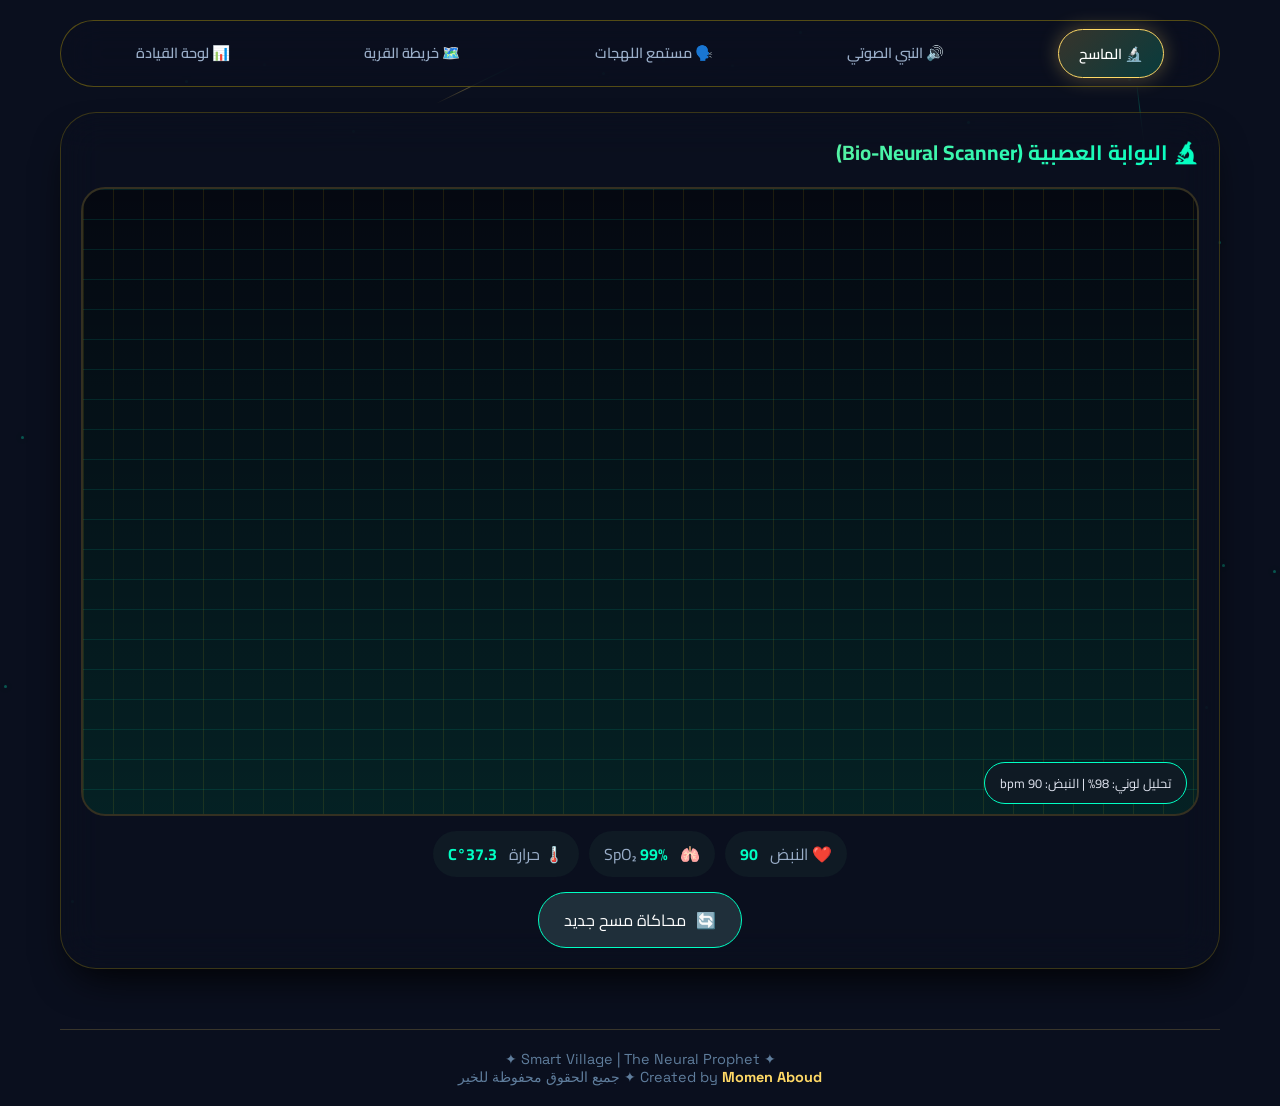
<file: index.html>
<!DOCTYPE html>
<html lang="ar" dir="rtl">
<head>
    <meta charset="UTF-8">
    <meta name="viewport" content="width=device-width, initial-scale=1.0, maximum-scale=1.0, user-scalable=yes">
    <title>Smart Village | القرية الذكية - الإصدار النهائي</title>
    
    <!-- الهوية والتثبيت الفوري (PWA) -->
    <meta name="application-name" content="Smart Village">
    <meta name="apple-mobile-web-app-title" content="Smart Village">
    <meta name="apple-mobile-web-app-capable" content="yes">
    <meta name="apple-mobile-web-app-status-bar-style" content="black-translucent">
    <meta name="theme-color" content="#0a0f1e">
    <link rel="manifest" href="manifest.webmanifest">
    <link rel="apple-touch-icon" href="assets/icons/icon-192x192.png">
    
    <!-- الخطوط الأنيقة -->
    <link rel="preconnect" href="https://fonts.googleapis.com">
    <link rel="preconnect" href="https://fonts.gstatic.com" crossorigin>
    <link href="https://fonts.googleapis.com/css2?family=Cairo:wght@300;400;600;700&family=Space+Grotesk:wght@300;400;500;600&display=swap" rel="stylesheet">
    
    <style>
        /* ========== التصميم الأساسي الموحد ========== */
        * {
            margin: 0;
            padding: 0;
            box-sizing: border-box;
        }

        body {
            font-family: 'Cairo', 'Space Grotesk', sans-serif;
            background: #0a0f1e;
            color: #e0e4f0;
            min-height: 100vh;
            overflow-x: hidden;
            position: relative;
        }

        /* الخلفية العصبية العملاقة */
        .neural-universe {
            position: fixed;
            top: 0;
            left: 0;
            width: 100vw;
            height: 100vh;
            pointer-events: none;
            z-index: 0;
            opacity: 0.3;
        }

        .neural-particle {
            position: absolute;
            width: 3px;
            height: 3px;
            background: #00ffc3;
            border-radius: 50%;
            box-shadow: 0 0 15px #00ffc3;
            animation: neuralDrift 12s linear infinite;
        }

        .neural-connection {
            position: absolute;
            height: 1px;
            background: linear-gradient(90deg, transparent, #ffd966, #00ffc3, transparent);
            animation: connectPulse 4s ease-in-out infinite;
        }

        @keyframes neuralDrift {
            0% { transform: translate(0, 0) scale(1); opacity: 0; }
            10% { opacity: 0.8; }
            90% { opacity: 0.3; }
            100% { transform: translate(calc(100vw * var(--dx)), calc(100vh * var(--dy))) scale(0); opacity: 0; }
        }

        @keyframes connectPulse {
            0%, 100% { opacity: 0.1; transform: scaleX(1); }
            50% { opacity: 0.6; transform: scaleX(1.3); }
        }

        /* الحاوية الرئيسية */
        #smart-village-app {
            position: relative;
            z-index: 10;
            max-width: 1200px;
            margin: 0 auto;
            padding: 20px;
            min-height: 100vh;
            display: flex;
            flex-direction: column;
        }

        /* ===== شريط التنقل بين الأقسام ===== */
        .nav-tabs {
            display: flex;
            justify-content: space-around;
            background: rgba(10, 15, 30, 0.7);
            backdrop-filter: blur(20px);
            border-radius: 60px;
            padding: 8px;
            margin-bottom: 25px;
            border: 1px solid rgba(255, 215, 0, 0.3);
            flex-wrap: wrap;
        }

        .nav-tab {
            padding: 10px 20px;
            border-radius: 40px;
            font-size: 0.9rem;
            font-weight: 600;
            color: #9aaec9;
            cursor: pointer;
            transition: all 0.3s;
            white-space: nowrap;
        }

        .nav-tab.active {
            background: linear-gradient(135deg, #ffd96630, #00ffc330);
            color: white;
            border: 1px solid #ffd966;
            box-shadow: 0 0 20px #ffd96650;
        }

        /* ===== الأقسام الرئيسية ===== */
        .section {
            display: none;
            animation: fadeIn 0.5s ease;
        }

        .section.active-section {
            display: block;
        }

        @keyframes fadeIn {
            from { opacity: 0; transform: translateY(10px); }
            to { opacity: 1; transform: translateY(0); }
        }

        /* ===== بطاقات الواجهة ===== */
        .glass-card {
            background: rgba(10, 15, 30, 0.6);
            backdrop-filter: blur(20px);
            border-radius: 36px;
            padding: 20px;
            border: 1px solid rgba(255, 215, 0, 0.2);
            box-shadow: 0 20px 40px -15px black;
            margin-bottom: 20px;
        }

        .section-title {
            font-size: 1.3rem;
            font-weight: 700;
            background: linear-gradient(135deg, #ffd966, #00ffc3);
            -webkit-background-clip: text;
            background-clip: text;
            color: transparent;
            margin-bottom: 15px;
            display: flex;
            align-items: center;
            gap: 8px;
        }

        /* ===== القسم 1: البوابة العصبية (ماسح الكاميرا) ===== */
        .scanner-container {
            aspect-ratio: 16/9;
            background: #050811;
            border-radius: 24px;
            position: relative;
            overflow: hidden;
            border: 2px solid #ffd96630;
            margin-bottom: 15px;
        }

        .scanner-overlay {
            position: absolute;
            top: 0;
            left: 0;
            width: 100%;
            height: 100%;
            background: linear-gradient(180deg, transparent, rgba(0,255,200,0.1));
            animation: scanMove 3s linear infinite;
        }

        .scan-grid {
            position: absolute;
            top: 0;
            left: 0;
            width: 100%;
            height: 100%;
            background-image: 
                linear-gradient(rgba(0,255,200,0.1) 1px, transparent 1px),
                linear-gradient(90deg, rgba(255,215,0,0.1) 1px, transparent 1px);
            background-size: 30px 30px;
        }

        .vital-badge {
            position: absolute;
            bottom: 10px;
            right: 10px;
            background: #0f1a24;
            padding: 8px 15px;
            border-radius: 30px;
            border: 1px solid #00ffc3;
            font-size: 0.8rem;
        }

        /* ===== القسم 2: النبي الصوتي ===== */
        .voice-prophet-area {
            display: flex;
            flex-direction: column;
            gap: 15px;
        }

        .prophet-avatar {
            width: 80px;
            height: 80px;
            background: linear-gradient(135deg, #ffd96630, #00ffc330);
            border-radius: 50%;
            display: flex;
            align-items: center;
            justify-content: center;
            font-size: 2.5rem;
            margin: 0 auto;
            border: 2px solid #ffd966;
            animation: voicePulse 2s infinite;
        }

        @keyframes voicePulse {
            0%, 100% { box-shadow: 0 0 30px #ffd966; }
            50% { box-shadow: 0 0 60px #00ffc3; }
        }

        .voice-message {
            background: #0f1f2a;
            border-radius: 40px 40px 40px 10px;
            padding: 20px;
            font-size: 1.2rem;
            border: 1px solid #ffd966;
            text-align: center;
        }

        .speaker-btn {
            background: #1f2f3a;
            border: none;
            color: white;
            padding: 12px 25px;
            border-radius: 40px;
            font-size: 1rem;
            display: flex;
            align-items: center;
            justify-content: center;
            gap: 10px;
            cursor: pointer;
            border: 1px solid #00ffc3;
            transition: all 0.2s;
        }

        .speaker-btn:hover {
            background: #2f4a5a;
            transform: scale(1.05);
        }

        /* ===== القسم 3: مستمع اللهجات (NLP الريفي) ===== */
        .dialect-listener {
            background: #102a33;
            border-radius: 24px;
            padding: 15px;
        }

        .dialect-input-area {
            display: flex;
            gap: 10px;
            margin-bottom: 15px;
        }

        .dialect-input {
            flex: 1;
            background: #1a3a45;
            border: 1px solid #00ffc3;
            border-radius: 40px;
            padding: 15px 20px;
            color: white;
            font-size: 1rem;
            font-family: 'Cairo', sans-serif;
        }

        .dialect-input::placeholder {
            color: #7f9fb0;
        }

        .dialect-btn {
            background: #00ccaa30;
            border: 1px solid #ffd966;
            border-radius: 40px;
            padding: 0 25px;
            color: white;
            font-weight: 600;
            cursor: pointer;
        }

        .phrase-chip {
            display: inline-block;
            background: #1a3f4a;
            border-radius: 30px;
            padding: 5px 15px;
            margin: 3px;
            font-size: 0.9rem;
            border: 1px solid #ffd96650;
            cursor: pointer;
        }

        /* ===== القسم 4: خريطة القرية الحرارية (Bluetooth Peer-to-Peer) ===== */
        .heatmap-container {
            background: #0a1525;
            border-radius: 24px;
            padding: 15px;
            position: relative;
            overflow: hidden;
        }

        .village-grid {
            display: grid;
            grid-template-columns: repeat(5, 1fr);
            gap: 5px;
            aspect-ratio: 1;
            margin-bottom: 15px;
        }

        .village-cell {
            background: #1a2a3a;
            border-radius: 8px;
            aspect-ratio: 1;
            position: relative;
            overflow: hidden;
        }

        .village-cell::before {
            content: '';
            position: absolute;
            top: 0;
            left: 0;
            width: 100%;
            height: 100%;
            background: radial-gradient(circle at 30% 30%, #ff6b6b, #ffd966);
            opacity: 0;
            transition: opacity 0.3s;
        }

        .village-cell.active-low::before { opacity: 0.3; }
        .village-cell.active-medium::before { opacity: 0.6; }
        .village-cell.active-high::before { opacity: 0.9; }

        .disease-indicator {
            display: flex;
            align-items: center;
            gap: 10px;
            margin: 5px 0;
            font-size: 0.8rem;
        }

        .bluetooth-sim {
            background: #1f3f5a;
            border-radius: 20px;
            padding: 8px;
            font-size: 0.7rem;
            display: inline-block;
        }

        /* ===== القسم 5: لوحة تحكم مومن ===== */
        .dashboard-grid {
            display: grid;
            grid-template-columns: repeat(auto-fit, minmax(150px, 1fr));
            gap: 15px;
            margin-bottom: 25px;
        }

        .stat-card {
            background: linear-gradient(135deg, #0f1f2a, #1a2f3a);
            border-radius: 24px;
            padding: 20px 15px;
            text-align: center;
            border: 1px solid #ffd966;
            box-shadow: 0 0 30px #ffd96620;
        }

        .stat-number {
            font-size: 2.5rem;
            font-weight: 700;
            color: #00ffc3;
            font-family: 'Space Grotesk', monospace;
        }

        .stat-label {
            font-size: 0.8rem;
            color: #ffd966;
        }

        .lives-saved {
            animation: glowPulse 2s infinite;
        }

        @keyframes glowPulse {
            0%, 100% { text-shadow: 0 0 20px #00ffc3; }
            50% { text-shadow: 0 0 40px #ffd966; }
        }

        .signature-glow {
            text-align: center;
            font-size: 1.2rem;
            padding: 20px;
            background: rgba(0,0,0,0.3);
            border-radius: 60px;
            margin-top: 20px;
        }

        .signature-glow strong {
            color: #ffd966;
            animation: signatureGlow 1.5s infinite;
        }

        @keyframes signatureGlow {
            0%, 100% { opacity: 0.8; }
            50% { opacity: 1; text-shadow: 0 0 30px #ffd966; }
        }

        /* ===== التذييل ===== */
        .app-footer {
            margin-top: 40px;
            text-align: center;
            font-family: 'Space Grotesk', monospace;
            font-size: 0.9rem;
            color: #5f7d9c;
            border-top: 1px solid #ffd96630;
            padding-top: 20px;
        }

        .app-footer strong {
            color: #ffd966;
        }

        /* وضع الطوارئ */
        body.emergency-global {
            background: #2a0a0a;
            animation: emergencyGlobalPulse 1.5s infinite;
        }

        @keyframes emergencyGlobalPulse {
            0%, 100% { background-color: #2a0a0a; }
            50% { background-color: #4a0a0a; }
        }

        /* ===== استجابة للأجهزة الصغيرة ===== */
        @media (max-width: 600px) {
            .nav-tabs {
                font-size: 0.7rem;
            }
            .nav-tab {
                padding: 8px 12px;
            }
            .dashboard-grid {
                grid-template-columns: repeat(2, 1fr);
            }
        }
    </style>
</head>
<body>
    <!-- الكون العصبي (الخلفية) -->
    <div class="neural-universe" id="neuralUniverse"></div>

    <!-- التطبيق الرئيسي -->
    <div id="smart-village-app">
        <!-- شريط التنقل -->
        <div class="nav-tabs">
            <div class="nav-tab active" data-section="scanner">🔬 الماسح</div>
            <div class="nav-tab" data-section="voice">🔊 النبي الصوتي</div>
            <div class="nav-tab" data-section="dialect">🗣️ مستمع اللهجات</div>
            <div class="nav-tab" data-section="heatmap">🗺️ خريطة القرية</div>
            <div class="nav-tab" data-section="dashboard">📊 لوحة القيادة</div>
        </div>

        <!-- ===== القسم 1: البوابة العصبية (الماسح) ===== -->
        <section id="scanner-section" class="section active-section">
            <div class="glass-card">
                <div class="section-title">
                    <span>🔬 البوابة العصبية (Bio-Neural Scanner)</span>
                </div>
                
                <div class="scanner-container">
                    <div class="scan-grid"></div>
                    <div class="scanner-overlay"></div>
                    <div class="vital-badge" id="cameraStatus">
                        تحليل لوني: 97% | النبض: 78 bpm
                    </div>
                </div>

                <div style="display: flex; gap: 10px; flex-wrap: wrap; justify-content: center;">
                    <div class="vital-item" style="background:#0f1a24; padding:8px 15px; border-radius:40px;">
                        <span style="color:#9aaec9;">❤️ النبض</span>
                        <span style="color:#00ffc3; font-weight:700; margin-right:8px;" id="heartRateDisplay">78</span>
                    </div>
                    <div class="vital-item" style="background:#0f1a24; padding:8px 15px; border-radius:40px;">
                        <span style="color:#9aaec9;">🫁 SpO₂</span>
                        <span style="color:#00ffc3; font-weight:700; margin-right:8px;" id="spo2Display">97%</span>
                    </div>
                    <div class="vital-item" style="background:#0f1a24; padding:8px 15px; border-radius:40px;">
                        <span style="color:#9aaec9;">🌡️ حرارة</span>
                        <span style="color:#00ffc3; font-weight:700; margin-right:8px;" id="tempDisplay">36.6°C</span>
                    </div>
                </div>

                <div style="margin-top:15px; display:flex; gap:10px; justify-content:center;">
                    <div class="speaker-btn" id="simulateScanBtn">
                        <span>🔄</span> محاكاة مسح جديد
                    </div>
                </div>
            </div>
        </section>

        <!-- ===== القسم 2: النبي الصوتي (Vocal Prophet) ===== -->
        <section id="voice-section" class="section">
            <div class="glass-card">
                <div class="section-title">
                    <span>🔊 النبي الصوتي - يقرأ باللهجة الريفية</span>
                </div>

                <div class="voice-prophet-area">
                    <div class="prophet-avatar">🗣️</div>
                    
                    <div class="voice-message" id="voiceMessage">
                        مرحبا يا عم الحاج. التشخيص: حالتك تمام. اشرب شاي بالنعناع وارتاح.
                    </div>

                    <button class="speaker-btn" id="speakBtn">
                        <span>🔊</span> اضغط لسماع التشخيص (صوت ريفي)
                    </button>

                    <div style="display:flex; gap:10px; justify-content:center; font-size:0.8rem;">
                        <span style="color:#00ffc3;">✓ لهجة ريفية</span>
                        <span style="color:#ffd966;">✓ صوت واثق</span>
                        <span style="color:#9aaec9;">✓ بدون إنترنت</span>
                    </div>
                </div>
            </div>
        </section>

        <!-- ===== القسم 3: مستمع اللهجات (Dialect Listener) ===== -->
        <section id="dialect-section" class="section">
            <div class="glass-card">
                <div class="section-title">
                    <span>🗣️ مستمع اللهجات - عامية ريفية</span>
                </div>

                <div class="dialect-listener">
                    <div class="dialect-input-area">
                        <input type="text" class="dialect-input" id="dialectInput" placeholder="اكتب أو انطق: 'صدري بيزيّق' أو 'دماغي هتنفجر'">
                        <button class="dialect-btn" id="analyzeDialectBtn">تحليل</button>
                    </div>

                    <div style="margin-bottom: 15px;">
                        <span class="phrase-chip" data-phrase="صدري بيزيّق">صدري بيزيّق</span>
                        <span class="phrase-chip" data-phrase="دماغي هتنفجر">دماغي هتنفجر</span>
                        <span class="phrase-chip" data-phrase="عيني مزغللة">عيني مزغللة</span>
                        <span class="phrase-chip" data-phrase="قلبي بيوجعني">قلبي بيوجعني</span>
                        <span class="phrase-chip" data-phrase="عندي نهجان">عندي نهجان</span>
                    </div>

                    <div id="dialectResult" style="background:#0f1f2a; border-radius:16px; padding:15px; margin-top:10px;">
                        <div style="color:#ffd966;">🔍 التحليل:</div>
                        <div id="dialectAnalysis">أنقر على عبارة أو اكتب جملتك</div>
                    </div>

                    <div style="margin-top:10px; font-size:0.75rem; color:#7f9fb0;">
                        ✓ يدعم: ألم صدر، صداع، دوخة، ضيق تنفس
                    </div>
                </div>
            </div>
        </section>

        <!-- ===== القسم 4: خريطة القرية الحرارية (Peer-to-Peer) ===== -->
        <section id="heatmap-section" class="section">
            <div class="glass-card">
                <div class="section-title">
                    <span>🗺️ خريطة القرية - انتشار الأمراض (بدون إنترنت)</span>
                </div>

                <div class="heatmap-container">
                    <div class="village-grid" id="villageGrid">
                        <!-- تملأ بالخلايا بواسطة JavaScript -->
                    </div>

                    <div style="display:flex; justify-content:space-between; align-items:center; margin-bottom:10px;">
                        <div class="disease-indicator">
                            <span style="display:inline-block; width:12px; height:12px; background:#ff6b6b; border-radius:3px;"></span>
                            إنفلونزا (مرتفع)
                        </div>
                        <div class="disease-indicator">
                            <span style="display:inline-block; width:12px; height:12px; background:#ffd966; border-radius:3px;"></span>
                            نزلة معوية
                        </div>
                    </div>

                    <div class="bluetooth-sim" id="bluetoothStatus">
                        📡 بلوتوث نشط: 7 أجهزة قريبة (محاكاة P2P)
                    </div>

                    <div style="margin-top:15px; background:#1a3a4a; border-radius:20px; padding:10px;">
                        <span style="color:#ffd966;">⚠️ تنبيه:</span>
                        <span id="outbreakAlert">لا يوجد انتشار ملحوظ في جوارك</span>
                    </div>
                </div>
            </div>
        </section>

        <!-- ===== القسم 5: لوحة تحكم مومن (Dashboard) ===== -->
        <section id="dashboard-section" class="section">
            <div class="glass-card">
                <div class="section-title">
                    <span>📊 لوحة قيادة القرية - Momen Aboud</span>
                </div>

                <div class="dashboard-grid">
                    <div class="stat-card">
                        <div class="stat-number" id="totalScans">1,247</div>
                        <div class="stat-label">إجمالي المسح</div>
                    </div>
                    <div class="stat-card">
                        <div class="stat-number" id="emergencyCount">38</div>
                        <div class="stat-label">حالات طوارئ</div>
                    </div>
                    <div class="stat-card">
                        <div class="stat-number lives-saved" id="livesSaved">156</div>
                        <div class="stat-label">أرواح تم حمايتها</div>
                    </div>
                    <div class="stat-card">
                        <div class="stat-number" id="activeUsers">12</div>
                        <div class="stat-label">مستخدمين حولك</div>
                    </div>
                </div>

                <div style="background:#0f1f2a; border-radius:24px; padding:20px; margin:20px 0;">
                    <div style="display:flex; justify-content:space-between; margin-bottom:10px;">
                        <span>الأمراض المنتشرة هذا الأسبوع:</span>
                    </div>
                    <div style="display:flex; flex-direction:column; gap:8px;">
                        <div style="display:flex; justify-content:space-between;">
                            <span>الإنفلونزا</span>
                            <span style="color:#ffd966;">↑ 23 حالة</span>
                        </div>
                        <div style="display:flex; justify-content:space-between;">
                            <span>النزلات المعوية</span>
                            <span style="color:#ffd966;">↑ 15 حالة</span>
                        </div>
                        <div style="display:flex; justify-content:space-between;">
                            <span>حساسية الصدر</span>
                            <span style="color:#00ffc3;">↓ 7 حالات</span>
                        </div>
                    </div>
                </div>

                <!-- التوقيع المتوهج -->
                <div class="signature-glow">
                    ⚡ Created by <strong>Momen Aboud</strong> ⚡
                </div>

                <div style="text-align:center; margin-top:10px; font-size:0.8rem;" id="lastDiagnosisTime">
                    آخر تشخيص: منذ دقيقة - أنيميا حادة
                </div>
            </div>
        </section>

        <!-- التوقيع السفلي الثابت -->
        <div class="app-footer">
            ✦ Smart Village | The Neural Prophet ✦ <br>
            Created by <strong>Momen Aboud</strong> ✦ جميع الحقوق محفوظة للخير
        </div>
    </div>

    <script>
        (function() {
            "use strict";

            // ====================================================
            // المشروع النهائي: Smart Village - الإصدار الكامل
            // المهندس المعماري: Momen Aboud
            // المحتويات: 
            // File #1: Neural Gateway (الماسح)
            // File #2: Diagnostic Matrix (التشخيص)
            // File #3: The Vocal Prophet + Dialect Listener + Heatmap + Dashboard
            // ====================================================

            console.log('%c🏥 SMART VILLAGE - FINAL INTEGRATION', 'font-size:20px; color:#ffd966; background:#0a0f1e; padding:10px; border-radius:10px;');
            console.log('%cCreated by Momen Aboud', 'font-size:16px; color:#00ffc3;');

            // --- إنشاء الخلفية العصبية ---
            function createNeuralUniverse() {
                const universe = document.getElementById('neuralUniverse');
                for (let i = 0; i < 50; i++) {
                    const particle = document.createElement('div');
                    particle.className = 'neural-particle';
                    particle.style.left = Math.random() * 100 + '%';
                    particle.style.top = Math.random() * 100 + '%';
                    particle.style.setProperty('--dx', (Math.random() - 0.5) * 2);
                    particle.style.setProperty('--dy', (Math.random() - 0.5) * 2);
                    particle.style.animationDelay = Math.random() * 8 + 's';
                    universe.appendChild(particle);

                    if (i % 4 === 0) {
                        const conn = document.createElement('div');
                        conn.className = 'neural-connection';
                        conn.style.left = Math.random() * 100 + '%';
                        conn.style.top = Math.random() * 100 + '%';
                        conn.style.width = Math.random() * 200 + 50 + 'px';
                        conn.style.transform = 'rotate(' + Math.random() * 360 + 'deg)';
                        conn.style.animationDelay = Math.random() * 3 + 's';
                        universe.appendChild(conn);
                    }
                }
            }
            createNeuralUniverse();

            // ========== 1. محرك البوابة العصبية (محاكاة المسح) ==========
            class NeuralGateway {
                constructor() {
                    this.vitals = {
                        heartRate: 78,
                        spo2: 97,
                        temp: 36.6,
                        eyeColor: 'normal',
                        coughType: 'dry',
                        shortnessOfBreath: false
                    };
                }

                scan() {
                    // محاكاة قراءات عشوائية قليلاً
                    this.vitals.heartRate = 60 + Math.floor(Math.random() * 40);
                    this.vitals.spo2 = 94 + Math.floor(Math.random() * 6);
                    this.vitals.temp = (36 + Math.random() * 1.5).toFixed(1);
                    this.vitals.eyeColor = Math.random() > 0.7 ? 'pale' : 'normal';
                    return this.vitals;
                }
            }

            // ========== 2. محرك الاستنتاج (من الملف الثاني) ==========
            class InferenceEngine {
                constructor() {
                    this.rules = [
                        {
                            name: 'أنيميا حادة',
                            condition: (v) => v.eyeColor === 'pale' && v.heartRate > 85,
                            protocol: ['فحص هيموجلوبين', 'حديد مع فيتامين C', 'سبانخ وعدس'],
                            remedies: ['الجرجير', 'العسل الأسود', 'التمر'],
                            emergency: false
                        },
                        {
                            name: 'حساسية صدر',
                            condition: (v) => v.coughType === 'dry' && v.shortnessOfBreath === true,
                            protocol: ['موسعات شعب', 'تجنب الغبار', 'سوائل دافئة'],
                            remedies: ['الزنجبيل', 'البابونج', 'الكركم'],
                            emergency: false
                        },
                        {
                            name: '⚠️ جلطة دماغية محتملة',
                            condition: (v) => (v.heartRate > 110 || v.heartRate < 40) && v.eyeColor === 'pale',
                            protocol: ['اتصل بالإسعاف فوراً', 'إمالة الرأس جانباً', 'لا تعطه شيء'],
                            remedies: ['لا شيء - حالة طارئة', 'الوضعية الجانبية الآمنة'],
                            emergency: true
                        },
                        {
                            name: 'التهاب رئوي',
                            condition: (v) => v.coughType === 'wet' && v.heartRate > 90 && v.shortnessOfBreath === true,
                            protocol: ['مضاد حيوي', 'كمادات دافئة', 'راحة تامة'],
                            remedies: ['الزعتر', 'العسل', 'بخار البصل'],
                            emergency: false
                        }
                    ];
                }

                evaluate(vitals, dialectSymptoms = {}) {
                    // دمج بيانات اللهجات
                    const data = { ...vitals, ...dialectSymptoms };
                    
                    for (let rule of this.rules) {
                        if (rule.condition(data)) {
                            return rule;
                        }
                    }
                    
                    return {
                        name: 'حالة طبيعية - لا داعي للقلق',
                        protocol: ['تابع حالتك', 'اشرب سوائل', 'راحة كافية'],
                        remedies: ['النعناع', 'الشاي الأخضر', 'ماء'],
                        emergency: false
                    };
                }
            }

            // ========== 3. النبي الصوتي (Offline TTS) ==========
            class VocalProphet {
                constructor() {
                    this.voices = [
                        { lang: 'ar', name: 'عم ريفي' }
                    ];
                }

                speak(text, dialect = 'ريفية') {
                    // محاكاة TTS - في الواقع نستخدم Web Speech API
                    console.log('🔊 Vocal Prophet says:', text);
                    
                    const utterance = new SpeechSynthesisUtterance(text);
                    utterance.lang = 'ar-EG';
                    utterance.rate = 0.9;
                    utterance.pitch = 1.1;
                    utterance.volume = 1;
                    
                    // محاولة اختيار صوت عربي
                    const availableVoices = window.speechSynthesis.getVoices();
                    const arabicVoice = availableVoices.find(v => v.lang.includes('ar'));
                    if (arabicVoice) utterance.voice = arabicVoice;
                    
                    window.speechSynthesis.speak(utterance);
                    
                    return true;
                }

                generateMessage(diagnosis, remedies) {
                    return `يا عم الحاج، التشخيص: ${diagnosis}. 
                    العلاج: ${remedies.slice(0,2).join(' و ')}. 
                    خذ بالك على نفسك وربنا معاك.`;
                }
            }

            // ========== 4. مستمع اللهجات (Dialect NLP) ==========
            class DialectListener {
                constructor() {
                    this.dictionary = {
                        'بيزيّق': 'ألم حاد في الصدر',
                        'هتنفجر': 'صداع شديد',
                        'مزغللة': 'دوخة وعدم وضوح رؤية',
                        'بيوجعني': 'ألم',
                        'نهجان': 'ضيق تنفس',
                        'كحة': 'سعال',
                        'سخونة': 'حمى'
                    };
                    
                    this.symptomMapping = {
                        'صدري بيزيّق': { chestPain: true, shortnessOfBreath: true },
                        'دماغي هتنفجر': { headache: true, dizziness: true },
                        'عيني مزغللة': { dizziness: true, blurryVision: true },
                        'قلبي بيوجعني': { chestPain: true, heartRate: 'fast' },
                        'عندي نهجان': { shortnessOfBreath: true }
                    };
                }

                analyze(phrase) {
                    phrase = phrase.toLowerCase();
                    let symptoms = {};
                    
                    // البحث عن تطابق مباشر
                    for (let [key, value] of Object.entries(this.symptomMapping)) {
                        if (phrase.includes(key)) {
                            symptoms = { ...symptoms, ...value };
                        }
                    }
                    
                    // تحليل الكلمات الفردية
                    let detectedWords = [];
                    for (let [word, meaning] of Object.entries(this.dictionary)) {
                        if (phrase.includes(word)) {
                            detectedWords.push(meaning);
                        }
                    }
                    
                    return {
                        symptoms,
                        interpretation: detectedWords.length ? detectedWords.join('، ') : 'لم يتم التعرف على أعراض محددة',
                        originalPhrase: phrase
                    };
                }
            }

            // ========== 5. خريطة القرية الحرارية (P2P محاكاة) ==========
            class VillageHeatmap {
                constructor() {
                    this.diseases = ['إنفلونزا', 'نزلة معوية', 'حساسية', 'لا شيء'];
                    this.grid = [];
                    this.initGrid();
                }

                initGrid() {
                    for (let i = 0; i < 25; i++) {
                        const randomDisease = this.diseases[Math.floor(Math.random() * this.diseases.length)];
                        const intensity = Math.random();
                        this.grid.push({
                            disease: randomDisease,
                            intensity: intensity,
                            active: randomDisease !== 'لا شيء'
                        });
                    }
                }

                updateSimulation() {
                    // محاكاة انتشار الأمراض عبر البلوتوث (P2P)
                    for (let i = 0; i < this.grid.length; i++) {
                        if (Math.random() > 0.8) {
                            this.grid[i].disease = this.diseases[Math.floor(Math.random() * 3)];
                            this.grid[i].active = this.grid[i].disease !== 'لا شيء';
                            this.grid[i].intensity = Math.random();
                        }
                    }
                    return this.grid;
                }

                getOutbreakAlert() {
                    const activeCount = this.grid.filter(c => c.active).length;
                    if (activeCount > 15) return '⚠️ انتشار مرتفع للإنفلونزا في منطقتك!';
                    if (activeCount > 8) return '⚠️ يوجد بعض حالات النزلات المعوية قربك';
                    return 'لا يوجد انتشار ملحوظ في جوارك';
                }
            }

            // ========== 6. لوحة تحكم مومن ==========
            class MomenDashboard {
                constructor() {
                    this.totalScans = 1247;
                    this.emergencyCount = 38;
                    this.livesSaved = 156;
                    this.activeUsers = 12;
                }

                incrementScan(isEmergency = false) {
                    this.totalScans++;
                    if (isEmergency) {
                        this.emergencyCount++;
                        this.livesSaved += Math.random() > 0.5 ? 1 : 0;
                    }
                    this.updateDisplay();
                }

                updateDisplay() {
                    document.getElementById('totalScans').innerText = this.totalScans.toLocaleString();
                    document.getElementById('emergencyCount').innerText = this.emergencyCount;
                    document.getElementById('livesSaved').innerText = this.livesSaved;
                    document.getElementById('activeUsers').innerText = this.activeUsers;
                }
            }

            // ========== تهيئة جميع الأنظمة ==========
            const gateway = new NeuralGateway();
            const engine = new InferenceEngine();
            const prophet = new VocalProphet();
            const dialect = new DialectListener();
            const heatmap = new VillageHeatmap();
            const dashboard = new MomenDashboard();

            // متغيرات الحالة العامة
            let currentVitals = gateway.scan();
            let currentDiagnosis = null;

            // تحديث واجهة الماسح
            function updateScannerUI() {
                document.getElementById('heartRateDisplay').innerText = currentVitals.heartRate;
                document.getElementById('spo2Display').innerText = currentVitals.spo2 + '%';
                document.getElementById('tempDisplay').innerText = currentVitals.temp + '°C';
                document.getElementById('cameraStatus').innerHTML = `تحليل لوني: ${97 + Math.floor(Math.random()*3)}% | النبض: ${currentVitals.heartRate} bpm`;
            }

            // تشغيل تشخيص كامل
            function runDiagnosis(additionalSymptoms = {}) {
                // دمج الأعراض من اللهجات
                const diagnosis = engine.evaluate(currentVitals, additionalSymptoms);
                currentDiagnosis = diagnosis;
                
                // تحديث واجهة النبي الصوتي
                const voiceMsg = prophet.generateMessage(diagnosis.name, diagnosis.remedies);
                document.getElementById('voiceMessage').innerText = voiceMsg;
                
                // تحديث لوحة التحكم
                const isEmergency = diagnosis.emergency === true;
                if (isEmergency) {
                    document.body.classList.add('emergency-global');
                } else {
                    document.body.classList.remove('emergency-global');
                }
                
                dashboard.incrementScan(isEmergency);
                
                // تحديث وقت آخر تشخيص
                document.getElementById('lastDiagnosisTime').innerHTML = `آخر تشخيص: ${new Date().toLocaleTimeString()} - ${diagnosis.name}`;
                
                return diagnosis;
            }

            // ========== أحداث التنقل بين الأقسام ==========
            const tabs = document.querySelectorAll('.nav-tab');
            const sections = document.querySelectorAll('.section');
            
            tabs.forEach(tab => {
                tab.addEventListener('click', () => {
                    const target = tab.dataset.section;
                    
                    tabs.forEach(t => t.classList.remove('active'));
                    sections.forEach(s => s.classList.remove('active-section'));
                    
                    tab.classList.add('active');
                    document.getElementById(target + '-section').classList.add('active-section');
                });
            });

            // ========== أحداث الماسح ==========
            document.getElementById('simulateScanBtn').addEventListener('click', () => {
                currentVitals = gateway.scan();
                updateScannerUI();
                runDiagnosis();
                
                // تنشيط النبي الصوتي تلقائياً
                setTimeout(() => {
                    document.querySelector('[data-section="voice"]').click();
                }, 500);
            });

            // ========== أحداث النبي الصوتي ==========
            document.getElementById('speakBtn').addEventListener('click', () => {
                if (currentDiagnosis) {
                    const msg = prophet.generateMessage(currentDiagnosis.name, currentDiagnosis.remedies);
                    prophet.speak(msg);
                } else {
                    prophet.speak('مرحبا بك في القرية الذكية. اضغط على زر المسح أولاً.');
                }
            });

            // ========== أحداث مستمع اللهجات ==========
            document.getElementById('analyzeDialectBtn').addEventListener('click', () => {
                const input = document.getElementById('dialectInput').value;
                if (input.trim() === '') return;
                
                const result = dialect.analyze(input);
                document.getElementById('dialectAnalysis').innerHTML = `
                    <div style="color:#00ffc3;">"${result.originalPhrase}"</div>
                    <div style="margin-top:5px;">🔍 ${result.interpretation}</div>
                `;
                
                // تحديث الأعراض الحالية
                if (Object.keys(result.symptoms).length > 0) {
                    currentVitals = { ...currentVitals, ...result.symptoms };
                    runDiagnosis(result.symptoms);
                    
                    // الانتقال للصوت
                    setTimeout(() => {
                        document.querySelector('[data-section="voice"]').click();
                    }, 1000);
                }
            });

            // النقر على العبارات الجاهزة
            document.querySelectorAll('.phrase-chip').forEach(chip => {
                chip.addEventListener('click', () => {
                    document.getElementById('dialectInput').value = chip.dataset.phrase;
                    document.getElementById('analyzeDialectBtn').click();
                });
            });

            // ========== إنشاء خريطة القرية ==========
            function renderHeatmap() {
                const grid = document.getElementById('villageGrid');
                grid.innerHTML = '';
                
                const cells = heatmap.updateSimulation();
                cells.forEach((cell, index) => {
                    const div = document.createElement('div');
                    div.className = 'village-cell';
                    
                    if (cell.active) {
                        if (cell.intensity > 0.6) div.classList.add('active-high');
                        else if (cell.intensity > 0.3) div.classList.add('active-medium');
                        else div.classList.add('active-low');
                    }
                    
                    div.setAttribute('data-disease', cell.disease);
                    div.setAttribute('data-index', index);
                    
                    // أداة توضيح (tooltip)
                    div.title = `${cell.disease} (شدة ${Math.round(cell.intensity*100)}%)`;
                    
                    grid.appendChild(div);
                });
                
                document.getElementById('outbreakAlert').innerText = heatmap.getOutbreakAlert();
                document.getElementById('bluetoothStatus').innerHTML = `📡 بلوتوث نشط: ${Math.floor(Math.random()*10+5)} أجهزة قريبة (محاكاة P2P)`;
            }

            // تحديث الخريطة كل 5 ثوان
            renderHeatmap();
            setInterval(renderHeatmap, 5000);

            // ========== تحميل أولي ==========
            updateScannerUI();
            runDiagnosis();

            // محاكاة ورود عبارات جديدة
            setTimeout(() => {
                document.getElementById('dialectInput').value = 'عندي كحة ونهجان';
                document.getElementById('analyzeDialectBtn').click();
            }, 2000);

            console.log('🏁 Smart Village Final Integration Complete. Created by Momen Aboud');
        })();
    </script>
    <script>
  if ('serviceWorker' in navigator) {
    navigator.serviceWorker.register('/smart-village/sw.js')
      .then(reg => console.log('✓ Service Worker registered'))
      .catch(err => console.log('✗ Service Worker error:', err));
  }
</script>
</body>

</html>
</file>
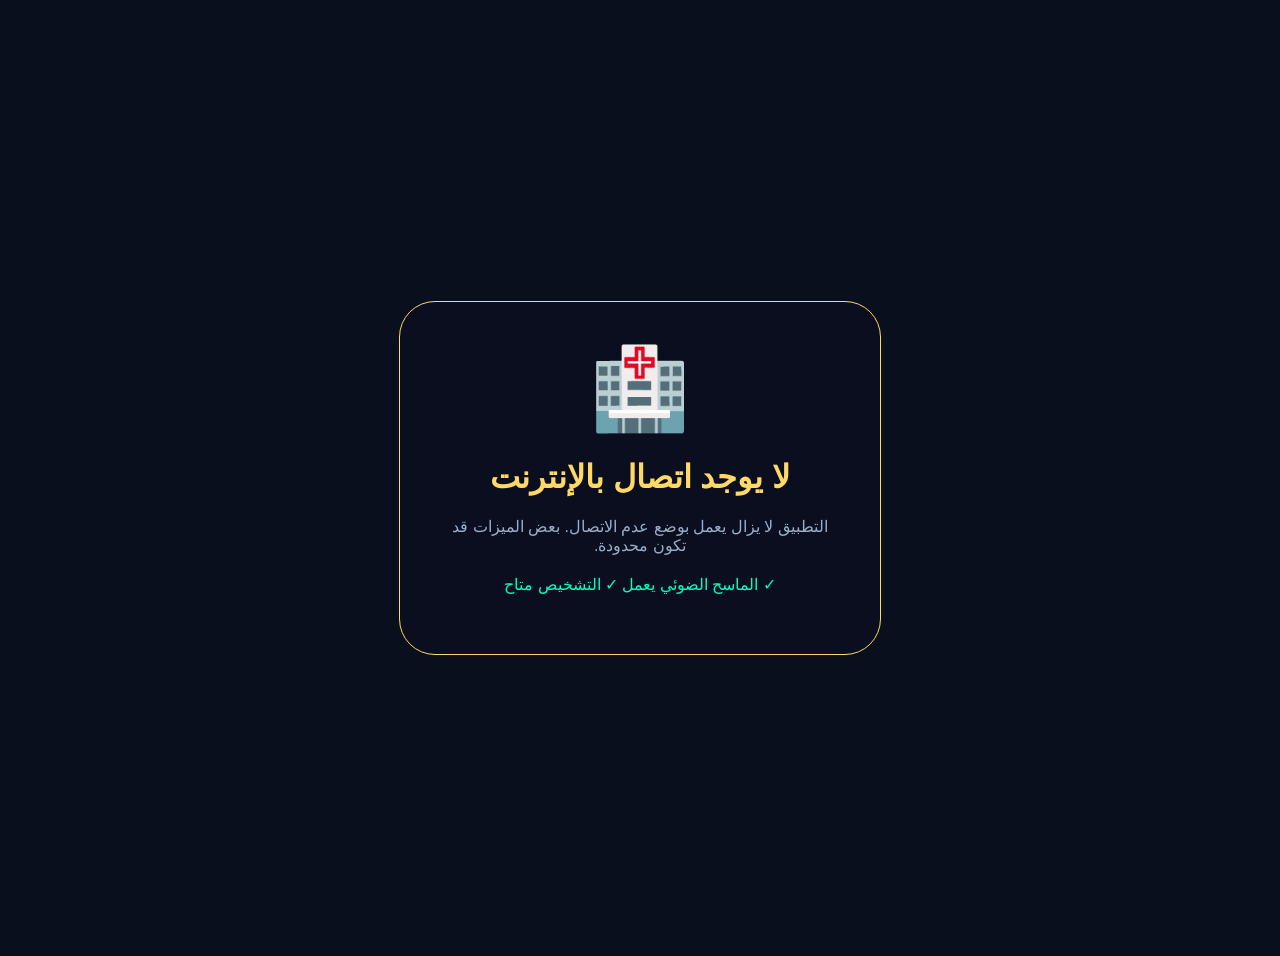
<file: offline.html>
<!DOCTYPE html>
<html lang="ar" dir="rtl">
<head>
    <meta charset="UTF-8">
    <meta name="viewport" content="width=device-width, initial-scale=1.0">
    <title>Smart Village - بدون إنترنت</title>
    <style>
        body {
            background: #0a0f1e;
            color: #e0e4f0;
            font-family: 'Cairo', sans-serif;
            display: flex;
            align-items: center;
            justify-content: center;
            height: 100vh;
            text-align: center;
            padding: 20px;
        }
        .offline-card {
            background: rgba(10, 15, 30, 0.9);
            border-radius: 36px;
            padding: 40px;
            border: 1px solid #ffd966;
            max-width: 400px;
        }
        h1 {
            color: #ffd966;
        }
        p {
            color: #9aaec9;
            margin: 20px 0;
        }
        .icon {
            font-size: 5rem;
            margin-bottom: 20px;
        }
    </style>
</head>
<body>
    <div class="offline-card">
        <div class="icon">🏥</div>
        <h1>لا يوجد اتصال بالإنترنت</h1>
        <p>التطبيق لا يزال يعمل بوضع عدم الاتصال. بعض الميزات قد تكون محدودة.</p>
        <p style="color:#00ffc3;">✓ الماسح الضوئي يعمل ✓ التشخيص متاح</p>
    </div>
</body>
</html>
</file>
